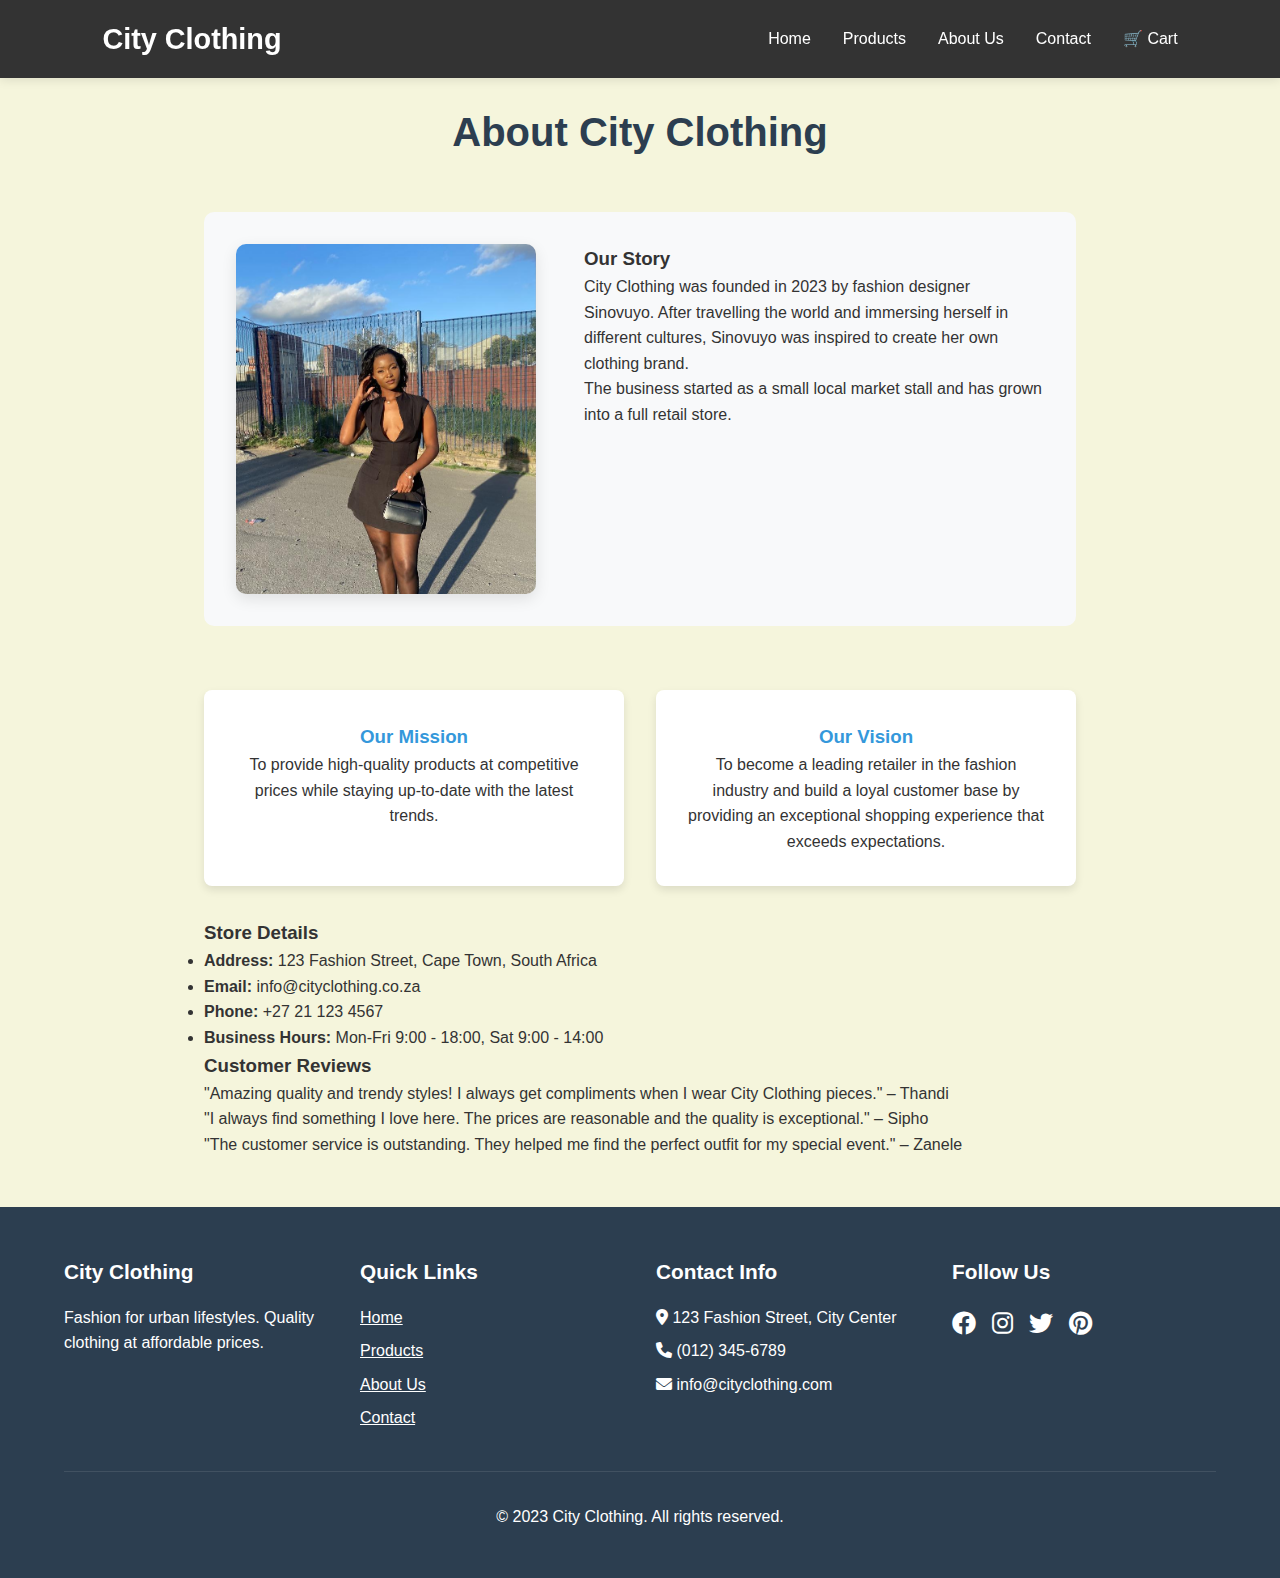
<file: about.html>
<!DOCTYPE html>
<html lang="en">
<head>
  <meta charset="UTF-8" />
  <meta name="viewport" content="width=device-width, initial-scale=1.0"/>
  <title>City Clothing | About Us</title>
  <link rel="stylesheet" href="../css/styles.css">
<link rel="stylesheet" href="https://cdnjs.cloudflare.com/ajax/libs/font-awesome/6.0.0/css/all.min.css">
</head>

<body>
  <header>
    <nav>
        <h1 class="logo">City Clothing</h1>
        <button class="menu-toggle" aria-label="Toggle menu">☰</button>
        <ul>
            <li><a href="index.html">Home</a></li>
            <li><a href="product.html">Products</a></li>
            <li><a href="about.html">About Us</a></li>
            <li><a href="contact.html">Contact</a></li>
            <li><a href="cart.html">🛒 Cart</a></li>
        </ul>
    </nav>
</header>

  <main class="about">
    <h2>About City Clothing</h2>
    
    <div class="founder">
      <img src="../images/founder.jpg" alt="Sinovuyo - Founder of City Clothing" class="founder-img">
      <div>
        <h3>Our Story</h3>
        <p>City Clothing was founded in 2023 by fashion designer Sinovuyo. After travelling the world and immersing herself in different cultures, Sinovuyo was inspired to create her own clothing brand.</p>
        <p>The business started as a small local market stall and has grown into a full retail store.</p>
      </div>
    </div>

    <div class="mission-vision">
      <div class="card">
        <h3>Our Mission</h3>
        <p>To provide high-quality products at competitive prices while staying up-to-date with the latest trends.</p>
      </div>
      <div class="card">
        <h3>Our Vision</h3>
        <p>To become a leading retailer in the fashion industry and build a loyal customer base by providing an exceptional shopping experience that exceeds expectations.</p>
      </div>
    </div>

    <h3>Store Details</h3>
    <ul>
      <li><strong>Address:</strong> 123 Fashion Street, Cape Town, South Africa</li>
      <li><strong>Email:</strong> info@cityclothing.co.za</li>
      <li><strong>Phone:</strong> +27 21 123 4567</li>
      <li><strong>Business Hours:</strong> Mon-Fri 9:00 - 18:00, Sat 9:00 - 14:00</li>
    </ul>

    <h3>Customer Reviews</h3>
    <blockquote>"Amazing quality and trendy styles! I always get compliments when I wear City Clothing pieces." – Thandi</blockquote>
    <blockquote>"I always find something I love here. The prices are reasonable and the quality is exceptional." – Sipho</blockquote>
    <blockquote>"The customer service is outstanding. They helped me find the perfect outfit for my special event." – Zanele</blockquote>
  </main>

  <footer>
    <div class="footer-content">
      <div class="footer-section">
        <h3>City Clothing</h3>
        <p>Fashion for urban lifestyles. Quality clothing at affordable prices.</p>
      </div>
      <div class="footer-section">
        <h3>Quick Links</h3>
        <p><a href="index.html" style="color: white;">Home</a></p>
        <p><a href="product.html" style="color: white;">Products</a></p>
        <p><a href="about.html" style="color: white;">About Us</a></p>
        <p><a href="contact.html" style="color: white;">Contact</a></p>
      </div>
      <div class="footer-section">
        <h3>Contact Info</h3>
        <p><i class="fas fa-map-marker-alt"></i> 123 Fashion Street, City Center</p>
        <p><i class="fas fa-phone"></i> (012) 345-6789</p>
        <p><i class="fas fa-envelope"></i> info@cityclothing.com</p>
      </div>
      <div class="footer-section">
        <h3>Follow Us</h3>
        <div class="social-icons">
          <a href="#"><i class="fab fa-facebook"></i></a>
          <a href="#"><i class="fab fa-instagram"></i></a>
          <a href="#"><i class="fab fa-twitter"></i></a>
          <a href="#"><i class="fab fa-pinterest"></i></a>
        </div>
      </div>
    </div>
    <div class="footer-bottom">
      <p>&copy; 2023 City Clothing. All rights reserved.</p>
    </div>
  </footer>
  <script>
    // Mobile menu toggle functionality
    document.addEventListener('DOMContentLoaded', function() {
        const menuToggle = document.querySelector('.menu-toggle');
        const navMenu = document.querySelector('nav ul');
        
        if (menuToggle) {
            menuToggle.innerHTML = '☰';
            menuToggle.addEventListener('click', function() {
                navMenu.classList.toggle('active');
            });
        }
        
        // Close menu when clicking on a link
        const navLinks = document.querySelectorAll('nav a');
        navLinks.forEach(link => {
            link.addEventListener('click', function() {
                navMenu.classList.remove('active');
            });
        });
    });
    </script>

</body>
</html>
</file>
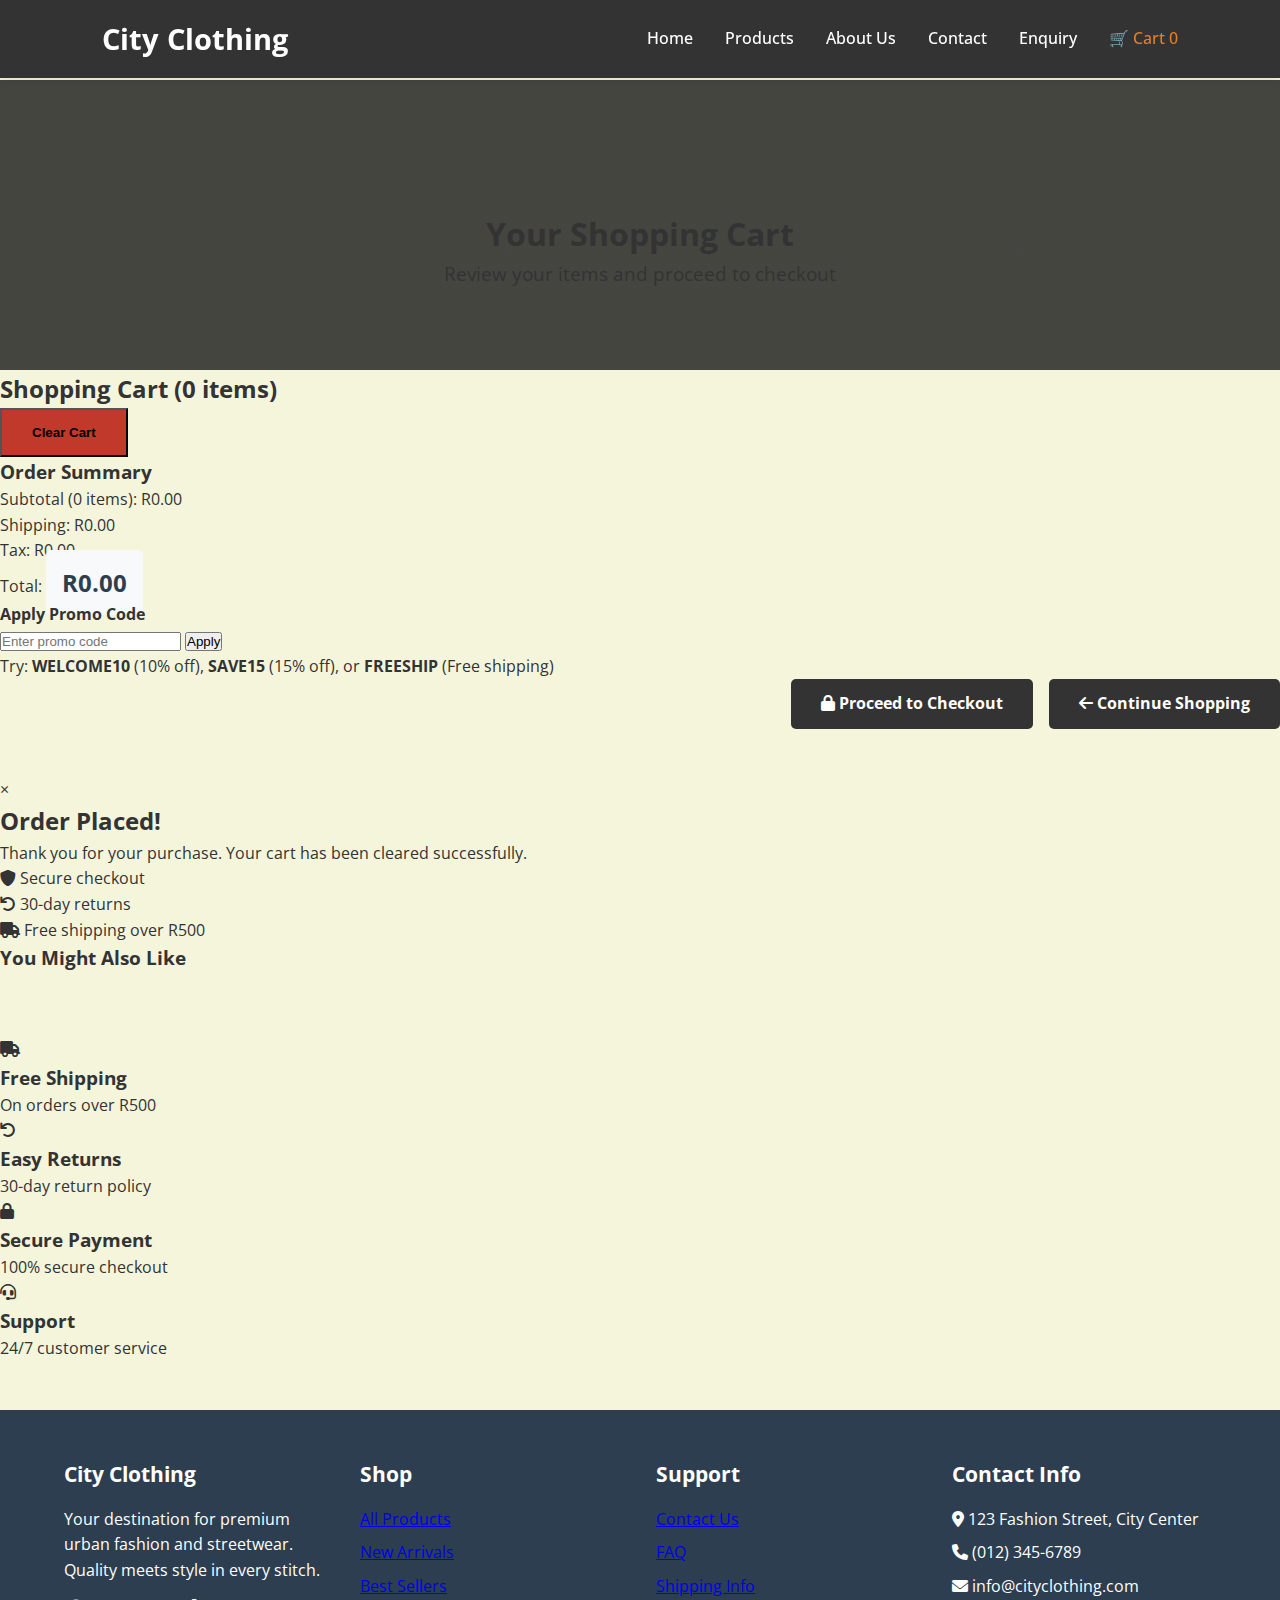
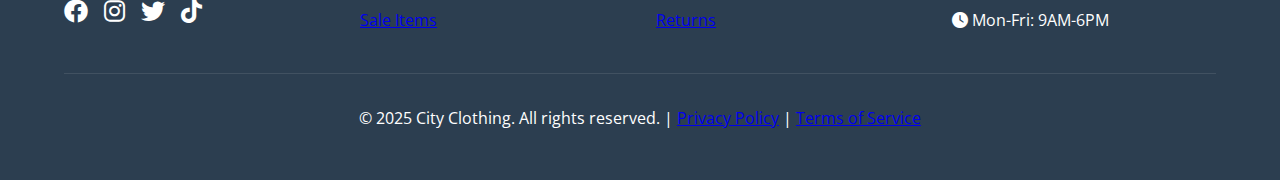
<file: cart.html>
<!DOCTYPE html>
<html lang="en">
<head>
    <meta charset="UTF-8">
    <meta name="viewport" content="width=device-width, initial-scale=1.0">
    <title>Shopping Cart - City Clothing | Review Your Order</title>
    <meta name="description" content="Review your City Clothing shopping cart. Manage items, apply promo codes, and proceed to secure checkout with free shipping over R500.">
    <meta name="keywords" content="shopping cart, city clothing cart, checkout, promo codes, urban fashion">
    <link rel="stylesheet" href="css/styles.css">
    <link rel="stylesheet" href="https://cdnjs.cloudflare.com/ajax/libs/font-awesome/6.0.0/css/all.min.css">
    <link href="https://fonts.googleapis.com/css2?family=Montserrat:wght@400;500;600;700&family=Open+Sans:wght@300;400;600&display=swap" rel="stylesheet">
</head>
<body>

<header>
    <nav class="container">
        <a href="index.html" class="logo">City <span>Clothing</span></a>
        <button class="menu-toggle" aria-label="Toggle menu">☰</button>
        <ul>
            <li><a href="index.html">Home</a></li>
            <li><a href="product.html">Products</a></li>
            <li><a href="about.html">About Us</a></li>
            <li><a href="contact.html">Contact</a></li>
            <li><a href="enquiry.html">Enquiry</a></li>
            <li><a href="cart.html" class="active">🛒 Cart <span class="cart-count">0</span></a></li>
        </ul>
    </nav>
</header>

<!-- Cart Hero Section -->
<section class="hero" style="background-image: linear-gradient(rgba(0, 0, 0, 0.7), rgba(0, 0, 0, 0.7)), url('https://images.unsplash.com/photo-1607082349566-187342175e2f?ixlib=rb-1.2.1&auto=format&fit=crop&w=1350&q=80');">
    <div class="container">
        <h1>Your Shopping Cart</h1>
        <p>Review your items and proceed to checkout</p>
    </div>
</section>

<!-- Cart Section -->
<section class="cart-section">
    <div class="container">
        <!-- Empty Cart State -->
        <div id="empty-cart" class="empty-cart-state" style="display: none;">
            <div class="empty-cart-content">
                <div class="empty-cart-icon">
                    <i class="fas fa-shopping-cart"></i>
                </div>
                <h3>Your cart is empty</h3>
                <p>Browse our products and add stylish items to your cart!</p>
                <a href="product.html" class="btn btn-primary">Continue Shopping</a>
            </div>
        </div>

        <!-- Cart with Items -->
        <div id="cart-with-items">
            <div class="cart-layout">
                <div class="cart-items-section">
                    <div class="cart-header">
                        <h2>Shopping Cart (<span id="cart-item-count">0</span> items)</h2>
                        <button id="clear-cart" class="btn-clear">Clear Cart</button>
                    </div>
                    
                    <div class="cart-items-container">
                        <div id="cart-items-list">
                            <!-- Cart items will be dynamically inserted here -->
                        </div>
                    </div>
                </div>

                <div class="cart-summary-section">
                    <div class="cart-summary-card">
                        <h3>Order Summary</h3>
                        
                        <div class="summary-details">
                            <div class="summary-row">
                                <span>Subtotal (<span id="summary-item-count">0</span> items):</span>
                                <span id="subtotal">R0.00</span>
                            </div>
                            
                            <div class="summary-row">
                                <span>Shipping:</span>
                                <span id="shipping">R0.00</span>
                            </div>
                            
                            <div class="summary-row">
                                <span>Tax:</span>
                                <span id="tax">R0.00</span>
                            </div>
                            
                            <div class="summary-row discount-row" id="discount-row" style="display: none;">
                                <span>Discount:</span>
                                <span id="discount">-R0.00</span>
                            </div>
                            
                            <div class="summary-row total-row">
                                <span>Total:</span>
                                <span id="cart-total">R0.00</span>
                            </div>
                        </div>

                        <div class="promo-section">
                            <h4>Apply Promo Code</h4>
                            <div class="promo-input-group">
                                <input type="text" id="promo-code" placeholder="Enter promo code">
                                <button id="apply-promo" class="btn-promo">Apply</button>
                            </div>
                            <div class="promo-hint">
                                Try: <strong>WELCOME10</strong> (10% off), <strong>SAVE15</strong> (15% off), or <strong>FREESHIP</strong> (Free shipping)
                            </div>
                        </div>

                        <div class="cart-actions">
                          <a href="#" id="proceed-checkout" class="btn btn-checkout">
                            <i class="fas fa-lock"></i>
                            Proceed to Checkout
                          </a>
                          <a href="product.html" class="btn btn-continue">
                            <i class="fas fa-arrow-left"></i>
                            Continue Shopping
                          </a>
                        </div>

                    <!-- Modal -->
                        <div id="orderModal" class="modal">
                          <div class="modal-content">
                            <span class="close">&times;</span>
                            <h2>Order Placed!</h2>
                            <p>Thank you for your purchase. Your cart has been cleared successfully.</p>
                         </div>
                        </div>

                        <div class="security-features">
                            <div class="security-item">
                                <i class="fas fa-shield-alt"></i>
                                <span>Secure checkout</span>
                            </div>
                            <div class="security-item">
                                <i class="fas fa-undo"></i>
                                <span>30-day returns</span>
                            </div>
                            <div class="security-item">
                                <i class="fas fa-truck"></i>
                                <span>Free shipping over R500</span>
                            </div>
                        </div>
                    </div>
                </div>
            </div>

            <!-- Recommended Products -->
            <div class="recommended-section">
                <h3 class="section-title">You Might Also Like</h3>
                <div class="product-grid">
                    <!-- Recommended products will be dynamically inserted -->
                </div>
            </div>
        </div>
    </div>
</section>

<!-- Trust Badges -->
<section class="trust-badges">
    <div class="container">
        <div class="info-cards">
            <div class="info-card">
                <div class="info-icon">
                    <i class="fas fa-truck"></i>
                </div>
                <div>
                    <h3>Free Shipping</h3>
                    <p>On orders over R500</p>
                </div>
            </div>
            <div class="info-card">
                <div class="info-icon">
                    <i class="fas fa-undo"></i>
                </div>
                <div>
                    <h3>Easy Returns</h3>
                    <p>30-day return policy</p>
                </div>
            </div>
            <div class="info-card">
                <div class="info-icon">
                    <i class="fas fa-lock"></i>
                </div>
                <div>
                    <h3>Secure Payment</h3>
                    <p>100% secure checkout</p>
                </div>
            </div>
            <div class="info-card">
                <div class="info-icon">
                    <i class="fas fa-headset"></i>
                </div>
                <div>
                    <h3>Support</h3>
                    <p>24/7 customer service</p>
                </div>
            </div>
        </div>
    </div>
</section>

<footer>
    <div class="container">
        <div class="footer-content">
            <div class="footer-section">
                <h3>City Clothing</h3>
                <p>Your destination for premium urban fashion and streetwear. Quality meets style in every stitch.</p>
                <div class="social-icons">
                    <a href="#"><i class="fab fa-facebook"></i></a>
                    <a href="#"><i class="fab fa-instagram"></i></a>
                    <a href="#"><i class="fab fa-twitter"></i></a>
                    <a href="#"><i class="fab fa-tiktok"></i></a>
                </div>
            </div>
            <div class="footer-section">
                <h3>Shop</h3>
                <p><a href="product.html">All Products</a></p>
                <p><a href="product.html">New Arrivals</a></p>
                <p><a href="product.html">Best Sellers</a></p>
                <p><a href="product.html">Sale Items</a></p>
            </div>
            <div class="footer-section">
                <h3>Support</h3>
                <p><a href="contact.html">Contact Us</a></p>
                <p><a href="enquiry.html">FAQ</a></p>
                <p><a href="enquiry.html">Shipping Info</a></p>
                <p><a href="enquiry.html">Returns</a></p>
            </div>
            <div class="footer-section">
                <h3>Contact Info</h3>
                <p><i class="fas fa-map-marker-alt"></i> 123 Fashion Street, City Center</p>
                <p><i class="fas fa-phone"></i> (012) 345-6789</p>
                <p><i class="fas fa-envelope"></i> info@cityclothing.com</p>
                <p><i class="fas fa-clock"></i> Mon-Fri: 9AM-6PM</p>
            </div>
        </div>
        <div class="footer-bottom">
            <p>&copy; 2025 City Clothing. All rights reserved. | <a href="#">Privacy Policy</a> | <a href="#">Terms of Service</a></p>
        </div>
    </div>
</footer>

<script src="js/script.js"></script>
</body>
</html>
</file>
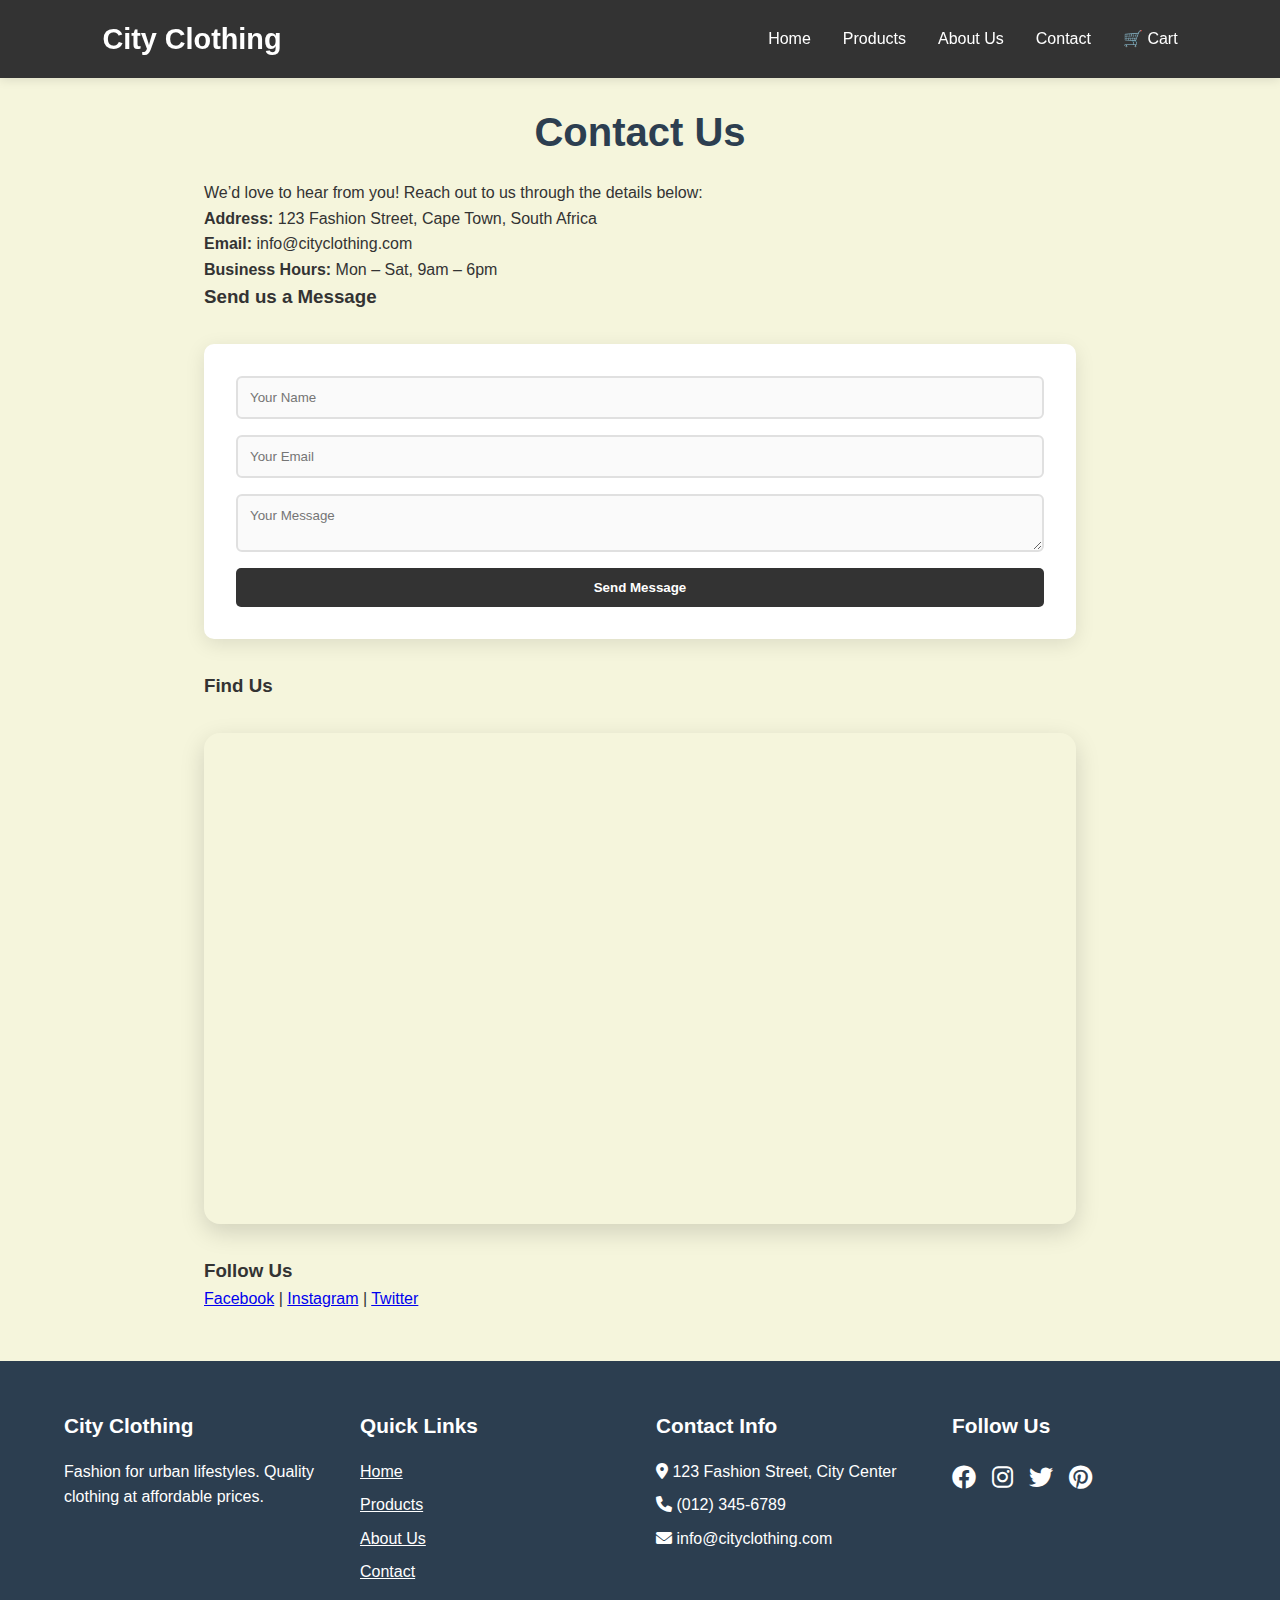
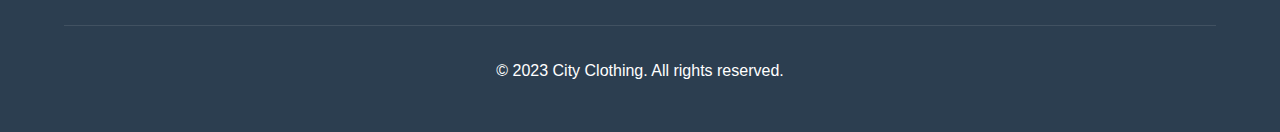
<file: contact.html>
<!DOCTYPE html>
<html lang="en">
<head>
  <meta charset="UTF-8">
  <meta name="viewport" content="width=device-width, initial-scale=1.0">
  <title>City Clothing | Contact</title>
  <link rel="stylesheet" href="../css/styles.css">
  <link rel="stylesheet" href="https://cdnjs.cloudflare.com/ajax/libs/font-awesome/6.0.0/css/all.min.css">
</head>

<body>
  <header>
    <nav>
        <h1 class="logo">City Clothing</h1>
        <button class="menu-toggle" aria-label="Toggle menu">☰</button>
        <ul>
            <li><a href="index.html">Home</a></li>
            <li><a href="product.html">Products</a></li>
            <li><a href="about.html">About Us</a></li>
            <li><a href="contact.html">Contact</a></li>
            <li><a href="cart.html">🛒 Cart</a></li>
        </ul>
    </nav>
</header>

  <section class="contact">
    <h2>Contact Us</h2>
    <p>We’d love to hear from you! Reach out to us through the details below:</p>

    <div class="contact-info">
      <p><strong>Address:</strong> 123 Fashion Street, Cape Town, South Africa</p>
      <p><strong>Email:</strong> info@cityclothing.com</p>
      <p><strong>Business Hours:</strong> Mon – Sat, 9am – 6pm</p>
    </div>

    <h3>Send us a Message</h3>
    <form class="contact-form">
      <input type="text" placeholder="Your Name" required>
      <input type="email" placeholder="Your Email" required>
      <textarea placeholder="Your Message" required></textarea>
      <button type="submit" class="btn">Send Message</button>
    </form>

    <h3>Find Us</h3>
    <div class="map-placeholder">
      <iframe src="https://www.google.com/maps/embed?pb=!1m18!1m12!1m3!1d3310.26880275994!2d18.42183587531808!3d-33.91962362250937!2m3!1f0!2f0!3f0!3m2!1i1024!2i768!4f13.1!3m3!1m2!1s0x1dcc676be67b6a5f%3A0x2748f16b10f59cd2!2sRosebank%20College%20Cape%20Town!5e0!3m2!1sen!2sza!4v1693123456789"
  width="100%" 
  height="450" 
  style="border:0;" 
  allowfullscreen="" 
  loading="lazy" 
  referrerpolicy="no-referrer-when-downgrade">
</iframe>
    </div>

    <h3>Follow Us</h3>
    <p>
      <a href="#">Facebook</a> | 
      <a href="#">Instagram</a> | 
      <a href="#">Twitter</a>
    </p>
  </section>


  <footer>
    <div class="footer-content">
      <div class="footer-section">
        <h3>City Clothing</h3>
        <p>Fashion for urban lifestyles. Quality clothing at affordable prices.</p>
      </div>
      <div class="footer-section">
        <h3>Quick Links</h3>
        <p><a href="index.html" style="color: white;">Home</a></p>
        <p><a href="product.html" style="color: white;">Products</a></p>
        <p><a href="about.html" style="color: white;">About Us</a></p>
        <p><a href="contact.html" style="color: white;">Contact</a></p>
      </div>
      <div class="footer-section">
        <h3>Contact Info</h3>
        <p><i class="fas fa-map-marker-alt"></i> 123 Fashion Street, City Center</p>
        <p><i class="fas fa-phone"></i> (012) 345-6789</p>
        <p><i class="fas fa-envelope"></i> info@cityclothing.com</p>
      </div>
      <div class="footer-section">
        <h3>Follow Us</h3>
        <div class="social-icons">
          <a href="#"><i class="fab fa-facebook"></i></a>
          <a href="#"><i class="fab fa-instagram"></i></a>
          <a href="#"><i class="fab fa-twitter"></i></a>
          <a href="#"><i class="fab fa-pinterest"></i></a>
        </div>
      </div>
    </div>
    <div class="footer-bottom">
      <p>&copy; 2023 City Clothing. All rights reserved.</p>
    </div>
  </footer>
  <script>
    // Mobile menu toggle functionality
    document.addEventListener('DOMContentLoaded', function() {
        const menuToggle = document.querySelector('.menu-toggle');
        const navMenu = document.querySelector('nav ul');
        
        if (menuToggle) {
            menuToggle.innerHTML = '☰';
            menuToggle.addEventListener('click', function() {
                navMenu.classList.toggle('active');
            });
        }
        
        // Close menu when clicking on a link
        const navLinks = document.querySelectorAll('nav a');
        navLinks.forEach(link => {
            link.addEventListener('click', function() {
                navMenu.classList.remove('active');
            });
        });
    });
    </script>
</body>
</html>
</file>
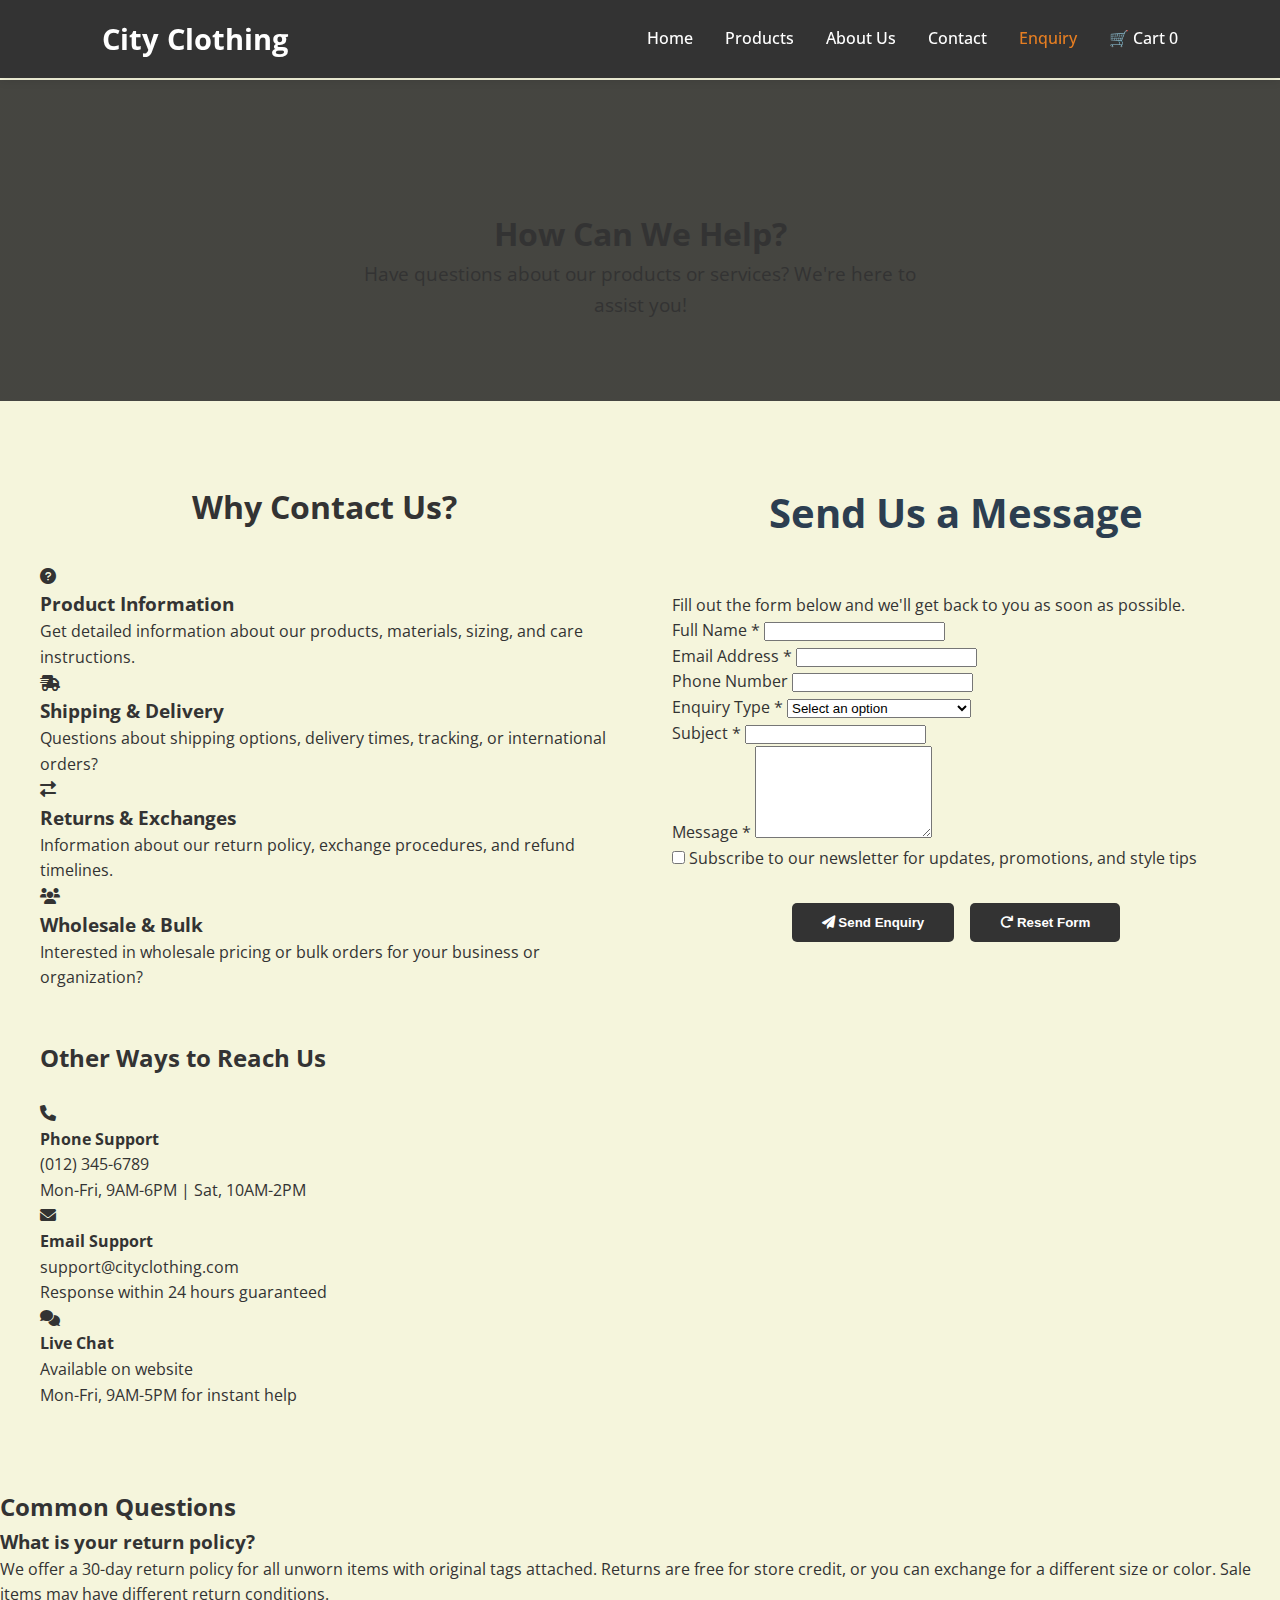
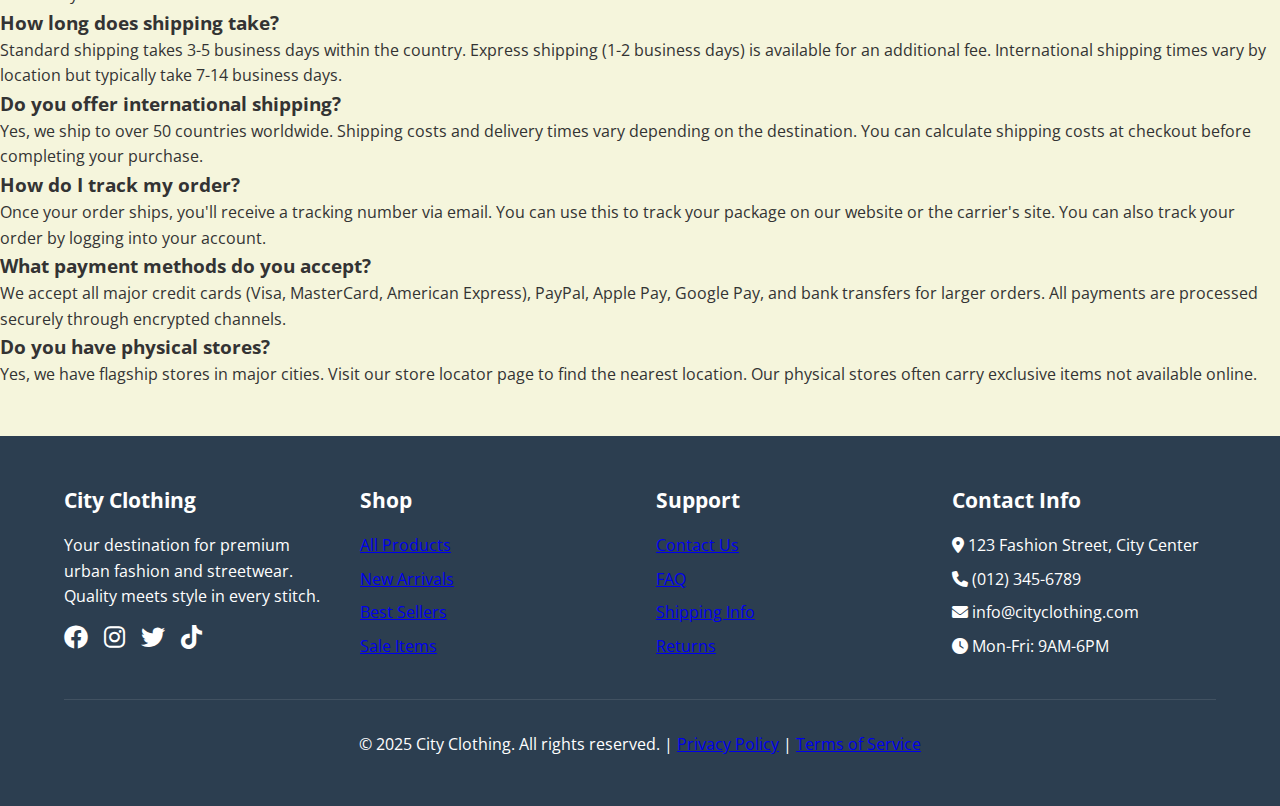
<file: enquiry.html>
<!DOCTYPE html>
<html lang="en">
<head>
    <meta charset="UTF-8">
    <meta name="viewport" content="width=device-width, initial-scale=1.0">
    <title>Enquiry - City Clothing | Get Assistance</title>
    <link rel="stylesheet" href="css/styles.css">
    <link rel="stylesheet" href="https://cdnjs.cloudflare.com/ajax/libs/font-awesome/6.0.0/css/all.min.css">
    <link href="https://fonts.googleapis.com/css2?family=Montserrat:wght@400;500;600;700&family=Open+Sans:wght@300;400;600&display=swap" rel="stylesheet">
</head>
<body>

<header>
    <nav class="container">
        <a href="index.html" class="logo">City <span>Clothing</span></a>
        <button class="menu-toggle" aria-label="Toggle menu">☰</button>
        <ul>
            <li><a href="index.html">Home</a></li>
            <li><a href="product.html">Products</a></li>
            <li><a href="about.html">About Us</a></li>
            <li><a href="contact.html">Contact</a></li>
            <li><a href="enquiry.html" class="active">Enquiry</a></li>
            <li><a href="#" class="cart-link">🛒 Cart <span class="cart-count">0</span></a></li>
        </ul>
    </nav>
</header>

<!-- Enquiry Hero Section -->
<section class="hero" style="background-image: linear-gradient(rgba(0, 0, 0, 0.7), rgba(0, 0, 0, 0.7)), url('https://images.unsplash.com/photo-1556742049-0cfed4f6a45d?ixlib=rb-1.2.1&auto=format&fit=crop&w=1350&q=80');">
    <div class="container">
        <h1>How Can We Help?</h1>
        <p>Have questions about our products or services? We're here to assist you!</p>
    </div>
</section>

<!-- Enquiry Section -->
<section class="featured" style="padding: 5rem 0;">
    <div class="container">
        <div class="enquiry-content" style="display: grid; grid-template-columns: 1fr 1fr; gap: 4rem; align-items: start;">
            <div class="enquiry-info">
                <h2 style="margin-bottom: 2rem; font-size: 2rem; color: #333;">Why Contact Us?</h2>
                <div class="info-cards">
                    <div class="info-card">
                        <div class="info-icon">
                            <i class="fas fa-question-circle"></i>
                        </div>
                        <div>
                            <h3>Product Information</h3>
                            <p>Get detailed information about our products, materials, sizing, and care instructions.</p>
                        </div>
                    </div>
                    <div class="info-card">
                        <div class="info-icon">
                            <i class="fas fa-shipping-fast"></i>
                        </div>
                        <div>
                            <h3>Shipping & Delivery</h3>
                            <p>Questions about shipping options, delivery times, tracking, or international orders?</p>
                        </div>
                    </div>
                    <div class="info-card">
                        <div class="info-icon">
                            <i class="fas fa-exchange-alt"></i>
                        </div>
                        <div>
                            <h3>Returns & Exchanges</h3>
                            <p>Information about our return policy, exchange procedures, and refund timelines.</p>
                        </div>
                    </div>
                    <div class="info-card">
                        <div class="info-icon">
                            <i class="fas fa-users"></i>
                        </div>
                        <div>
                            <h3>Wholesale & Bulk</h3>
                            <p>Interested in wholesale pricing or bulk orders for your business or organization?</p>
                        </div>
                    </div>
                </div>
                
                <div class="contact-details" style="margin-top: 3rem;">
                    <h3 style="margin-bottom: 1.5rem; font-size: 1.5rem; color: #333;">Other Ways to Reach Us</h3>
                    <div class="contact-methods">
                        <div class="contact-method">
                            <i class="fas fa-phone"></i>
                            <div>
                                <h4>Phone Support</h4>
                                <p>(012) 345-6789</p>
                                <span>Mon-Fri, 9AM-6PM | Sat, 10AM-2PM</span>
                            </div>
                        </div>
                        <div class="contact-method">
                            <i class="fas fa-envelope"></i>
                            <div>
                                <h4>Email Support</h4>
                                <p>support@cityclothing.com</p>
                                <span>Response within 24 hours guaranteed</span>
                            </div>
                        </div>
                        <div class="contact-method">
                            <i class="fas fa-comments"></i>
                            <div>
                                <h4>Live Chat</h4>
                                <p>Available on website</p>
                                <span>Mon-Fri, 9AM-5PM for instant help</span>
                            </div>
                        </div>
                    </div>
                </div>
            </div>
            
            <div class="enquiry-form-container">
                <div class="form-header">
                    <h2>Send Us a Message</h2>
                    <p>Fill out the form below and we'll get back to you as soon as possible.</p>
                </div>
                
                <form id="enquiryForm" class="enquiry-form">
                    <div class="form-group">
                        <label for="fullName" class="form-label">Full Name *</label>
                        <input type="text" id="fullName" class="form-input" required>
                        <div class="form-error" id="nameError"></div>
                    </div>
                    
                    <div class="form-group">
                        <label for="email" class="form-label">Email Address *</label>
                        <input type="email" id="email" class="form-input" required>
                        <div class="form-error" id="emailError"></div>
                    </div>
                    
                    <div class="form-group">
                        <label for="phone" class="form-label">Phone Number</label>
                        <input type="tel" id="phone" class="form-input">
                        <div class="form-error" id="phoneError"></div>
                    </div>
                    
                    <div class="form-group">
                        <label for="enquiryType" class="form-label">Enquiry Type *</label>
                        <select id="enquiryType" class="form-select" required>
                            <option value="">Select an option</option>
                            <option value="product">Product Information</option>
                            <option value="shipping">Shipping & Delivery</option>
                            <option value="returns">Returns & Exchanges</option>
                            <option value="wholesale">Wholesale & Bulk Orders</option>
                            <option value="collaboration">Collaboration Opportunities</option>
                            <option value="other">Other</option>
                        </select>
                        <div class="form-error" id="typeError"></div>
                    </div>
                    
                    <div class="form-group">
                        <label for="subject" class="form-label">Subject *</label>
                        <input type="text" id="subject" class="form-input" required>
                        <div class="form-error" id="subjectError"></div>
                    </div>
                    
                    <div class="form-group">
                        <label for="message" class="form-label">Message *</label>
                        <textarea id="message" class="form-textarea" rows="6" required></textarea>
                        <div class="form-error" id="messageError"></div>
                    </div>
                    
                    <div class="form-group checkbox-group">
                        <input type="checkbox" id="newsletter" class="form-checkbox">
                        <label for="newsletter" class="checkbox-label">
                            Subscribe to our newsletter for updates, promotions, and style tips
                        </label>
                    </div>
                    
                    <div class="form-actions">
                        <button type="submit" class="btn btn-submit">
                            <i class="fas fa-paper-plane"></i>
                            Send Enquiry
                        </button>
                        <button type="reset" class="btn btn-outline">
                            <i class="fas fa-redo"></i>
                            Reset Form
                        </button>
                    </div>
                    
                    <div id="enquiryAlert" class="alert" style="display:none;"></div>
                </form>
            </div>
        </div>
    </div>
</section>

<!-- FAQ Section -->
<section class="faq-section">
    <div class="container">
        <h2 class="section-title">Common Questions</h2>
        <div class="faq-grid">
            <div class="faq-item">
                <h3>What is your return policy?</h3>
                <p>We offer a 30-day return policy for all unworn items with original tags attached. Returns are free for store credit, or you can exchange for a different size or color. Sale items may have different return conditions.</p>
            </div>
            <div class="faq-item">
                <h3>How long does shipping take?</h3>
                <p>Standard shipping takes 3-5 business days within the country. Express shipping (1-2 business days) is available for an additional fee. International shipping times vary by location but typically take 7-14 business days.</p>
            </div>
            <div class="faq-item">
                <h3>Do you offer international shipping?</h3>
                <p>Yes, we ship to over 50 countries worldwide. Shipping costs and delivery times vary depending on the destination. You can calculate shipping costs at checkout before completing your purchase.</p>
            </div>
            <div class="faq-item">
                <h3>How do I track my order?</h3>
                <p>Once your order ships, you'll receive a tracking number via email. You can use this to track your package on our website or the carrier's site. You can also track your order by logging into your account.</p>
            </div>
            <div class="faq-item">
                <h3>What payment methods do you accept?</h3>
                <p>We accept all major credit cards (Visa, MasterCard, American Express), PayPal, Apple Pay, Google Pay, and bank transfers for larger orders. All payments are processed securely through encrypted channels.</p>
            </div>
            <div class="faq-item">
                <h3>Do you have physical stores?</h3>
                <p>Yes, we have flagship stores in major cities. Visit our store locator page to find the nearest location. Our physical stores often carry exclusive items not available online.</p>
            </div>
        </div>
    </div>
</section>

<footer>
    <div class="container">
        <div class="footer-content">
            <div class="footer-section">
                <h3>City Clothing</h3>
                <p>Your destination for premium urban fashion and streetwear. Quality meets style in every stitch.</p>
                <div class="social-icons">
                    <a href="#"><i class="fab fa-facebook"></i></a>
                    <a href="#"><i class="fab fa-instagram"></i></a>
                    <a href="#"><i class="fab fa-twitter"></i></a>
                    <a href="#"><i class="fab fa-tiktok"></i></a>
                </div>
            </div>
            <div class="footer-section">
                <h3>Shop</h3>
                <p><a href="product.html">All Products</a></p>
                <p><a href="product.html">New Arrivals</a></p>
                <p><a href="product.html">Best Sellers</a></p>
                <p><a href="product.html">Sale Items</a></p>
            </div>
            <div class="footer-section">
                <h3>Support</h3>
                <p><a href="contact.html">Contact Us</a></p>
                <p><a href="enquiry.html">FAQ</a></p>
                <p><a href="enquiry.html">Shipping Info</a></p>
                <p><a href="enquiry.html">Returns</a></p>
            </div>
            <div class="footer-section">
                <h3>Contact Info</h3>
                <p><i class="fas fa-map-marker-alt"></i> 123 Fashion Street, City Center</p>
                <p><i class="fas fa-phone"></i> (012) 345-6789</p>
                <p><i class="fas fa-envelope"></i> info@cityclothing.com</p>
                <p><i class="fas fa-clock"></i> Mon-Fri: 9AM-6PM</p>
            </div>
        </div>
        <div class="footer-bottom">
            <p>&copy; 2025 City Clothing. All rights reserved. | <a href="#">Privacy Policy</a> | <a href="#">Terms of Service</a></p>
        </div>
    </div>
</footer>


<script src="js/script.js"></script>
</body>
</html>
</file>
<file: css/styles.css>
/* Reset and base styles */
* {
  margin: 0;
  padding: 0;
  box-sizing: border-box;
}

body {
  font-family: 'Open Sans', sans-serif;
  margin: 0;
  background-color: #F5F5DC;
  color: #333;
  line-height: 1.6;
}

/* Header Styles */
header {
  background: #333;
  color: #fff;
  padding: 1rem;
  box-shadow: 0 2px 10px rgba(0,0,0,0.1);
  position: fixed;
  width: 100%;
  top: 0;
  z-index: 1000;
}

nav {
  display: flex;
  justify-content: space-between;
  align-items: center;
  padding: 0 5%;
  max-width: 1200px;
  margin: 0 auto;
}

.logo {
  font-size: 1.8rem;
  font-weight: bold;
  color: #fff;
}

nav ul {
  list-style: none;
  display: flex;
  gap: 2rem;
}

nav a {
  color: #fff;
  text-decoration: none;
  font-weight: 500;
  transition: color 0.3s ease;
}

nav a:hover, nav a.active {
  color: #e67e22;
}

/* Mobile Menu Toggle */
.menu-toggle {
  display: none;
  background: none;
  border: none;
  color: white;
  font-size: 1.5rem;
  cursor: pointer;
}

/* Hero Section */
.hero {
  text-align: center;
  padding: 8rem 1rem 3rem;
  background: #e6e6d8;
  margin-top: 80px;
}

.hero h2 {
  font-size: 3rem;
  margin-bottom: 1rem;
  color: #2c3e50;
}

.hero p {
  font-size: 1.2rem;
  margin-bottom: 2rem;
  max-width: 600px;
  margin-left: auto;
  margin-right: auto;
}

/* Button Styles */
.btn {
  background: #333;
  color: white;
  padding: 12px 30px;
  border: none;
  cursor: pointer;
  text-decoration: none;
  display: inline-block;
  border-radius: 5px;
  font-weight: bold;
  transition: all 0.3s ease;
}

.btn:hover {
  background: #444;
  transform: translateY(-2px);
  box-shadow: 0 5px 15px rgba(0,0,0,0.2);
}

.btn-secondary {
  background: #777;
}

.btn-secondary:hover {
  background: #666;
}

/* Product Grid */
.product-grid, .products {
  display: grid;
  grid-template-columns: repeat(auto-fit, minmax(280px, 1fr));
  gap: 2rem;
  padding: 2rem 5%;
  max-width: 1200px;
  margin: 0 auto;
}

.product-card {
  background: white;
  padding: 1.5rem;
  text-align: center;
  border-radius: 12px;
  box-shadow: 0 4px 12px rgba(0,0,0,0.1);
  transition: transform 0.3s ease, box-shadow 0.3s ease;
}

.product-card:hover {
  transform: translateY(-5px);
  box-shadow: 0 6px 18px rgba(0,0,0,0.15);
}

.product-card img {
  width: 100%;
  height: 250px;
  object-fit: cover;
  border-radius: 8px;
  margin-bottom: 1rem;
  border-bottom: 1px solid #eee;
  max-width: 100%; /* Added for better responsiveness */
}

.product-card h3 {
  margin: 12px 0 6px;
  font-size: 1.3rem;
  color: #2c3e50;
}

.product-card p {
  margin: 0 0 12px;
  font-size: 1.1rem;
  color: #e74c3c;
  font-weight: bold;
}

/* Add to Cart button */
.add-to-cart {
  background-color: #e67e22;
  font-weight: bold;
  width: 100%;
  padding: 12px;
  margin-top: 10px;
}

.add-to-cart:hover {
  background-color: #d35400;
}

/* Featured Section */
.featured {
  padding: 5rem 5%;
  max-width: 1200px;
  margin: 0 auto;
}

.featured h2 {
  text-align: center;
  font-size: 2.5rem;
  margin-bottom: 3rem;
  color: #2c3e50;
}

/* About Us Page */
.about {
  max-width: 1000px;
  margin: 100px auto 50px;
  padding: 0 5%;
}

.about h2 {
  text-align: center;
  font-size: 2.5rem;
  color: #2c3e50;
  margin-bottom: 3rem;
}

.founder {
  display: grid;
  grid-template-columns: 300px 1fr;
  gap: 3rem;
  align-items: start;
  margin-bottom: 4rem;
  background: #f8f9fa;
  padding: 2rem;
  border-radius: 10px;
}

.founder-img {
  width: 100%;
  height: 350px;
  object-fit: cover;
  border-radius: 10px;
  box-shadow: 0 5px 15px rgba(0,0,0,0.1);
}

.mission-vision {
  display: grid;
  grid-template-columns: repeat(auto-fit, minmax(300px, 1fr));
  gap: 2rem;
  margin: 2rem 0;
}

.card {
  background: white;
  padding: 2rem;
  border-radius: 8px;
  box-shadow: 0 4px 8px rgba(0,0,0,0.1);
  text-align: center;
  transition: transform 0.3s ease;
}

.card:hover {
  transform: translateY(-5px);
}

.card h3 {
  color: #3498db;
  margin-top: 0;
}

.reviews blockquote {
  font-style: italic;
  margin: 1.5rem 0;
  border-left: 4px solid #333;
  padding-left: 1rem;
  background: white;
  padding: 1.5rem;
  border-radius: 5px;
  box-shadow: 0 3px 10px rgba(0,0,0,0.1);
}

/* Contact Page */
.contact {
  max-width: 1000px;
  margin: 100px auto 50px;
  padding: 0 5%;
}

.contact h2 {
  text-align: center;
  font-size: 2.5rem;
  color: #2c3e50;
  margin-bottom: 1rem;
}

.contact-form {
  display: flex;
  flex-direction: column;
  gap: 1rem;
  margin: 2rem 0;
  background: white;
  padding: 2rem;
  border-radius: 10px;
  box-shadow: 0 5px 20px rgba(0,0,0,0.1);
}

.contact-form input,
.contact-form textarea {
  padding: 12px;
  border: 2px solid #e0e0e0;
  border-radius: 5px;
  font-family: inherit;
  transition: border-color 0.3s ease;
}

.contact-form input:focus,
.contact-form textarea:focus {
  outline: none;
  border-color: #e74c3c;
}

.map-placeholder {
  position: relative;
  width: 100%;
  max-width: 900px;
  margin: 2rem auto;
  aspect-ratio: 16 / 9;
  border-radius: 16px;
  overflow: hidden;
  box-shadow: 0 8px 24px rgba(0,0,0,.15);
}

.map-placeholder iframe {
  position: absolute;
  inset: 0;
  width: 100%;
  height: 100%;
  border: 0;
}

/* Enquiry Page */
.enquiry {
  max-width: 800px;
  margin: 100px auto 50px;
  padding: 0 5%;
}

.enquiry h2 {
  text-align: center;
  font-size: 2.5rem;
  color: #2c3e50;
  margin-bottom: 1rem;
}

.form-row {
  display: flex;
  flex-direction: column;
  gap: 0.5rem;
  margin: 1rem 0;
}

.two-col {
  display: grid;
  grid-template-columns: 1fr 1fr;
  gap: 1.5rem;
}

.form-row label {
  font-weight: 700;
  text-transform: uppercase;
  font-size: 0.85rem;
  color: #2c3e50;
}

.contact-form input,
.contact-form select,
.contact-form textarea {
  padding: 12px;
  border: 2px solid #e0e0e0;
  border-radius: 6px;
  font-family: inherit;
  background: #fafafa;
  transition: all 0.3s ease;
}

.form-actions {
  display: flex;
  gap: 1rem;
  justify-content: center;
  margin-top: 2rem;
}

.alert {
  margin-top: 1rem;
  padding: 1rem;
  border-radius: 6px;
  font-weight: 700;
  text-align: center;
}

.alert.success {
  background: #e6f7e9;
  border: 1px solid #9fd6a5;
  color: #155724;
}

.alert.error {
  background: #fdecea;
  border: 1px solid #f5b5b0;
  color: #721c24;
}

.muted { opacity: 0.8; }
.small { font-size: 0.9rem; }

/* Cart Page - IMPROVED */
.cart {
  max-width: 1000px;
  margin: 100px auto 50px;
  padding: 0 5%;
  min-height: 60vh;
}

#cart-items {
  list-style: none;
  margin-bottom: 2rem;
}

.cart-item {
  display: grid;
  grid-template-columns: 100px 1fr auto auto auto;
  gap: 1rem;
  align-items: center;
  padding: 1.5rem;
  border-bottom: 1px solid #e0e0e0;
  background: white;
  border-radius: 8px;
  margin-bottom: 1rem;
  box-shadow: 0 2px 5px rgba(0,0,0,0.1);
}

#cart-total {
  text-align: right;
  font-size: 1.5rem;
  font-weight: bold;
  color: #2c3e50;
  margin: 2rem 0;
  padding: 1rem;
  background: #f8f9fa;
  border-radius: 5px;
}

.cart-actions {
  display: flex;
  gap: 1rem;
  justify-content: flex-end;
  margin-bottom: 3rem;
}

#checkout {
  background-color: #27ae60;
  font-weight: bold;
  padding: 15px 30px;
}

#checkout:hover {
  background-color: #219150;
}

#clear-cart {
  background-color: #c0392b;
  font-weight: bold;
  padding: 15px 30px;
}

#clear-cart:hover {
  background-color: #a93226;
}

/* Footer */
footer {
  background: #2c3e50;
  color: white;
  padding: 3rem 5%;
  margin-top: 3rem;
}

.footer-content {
  max-width: 1200px;
  margin: 0 auto;
  display: grid;
  grid-template-columns: repeat(auto-fit, minmax(250px, 1fr));
  gap: 2rem;
}

.footer-section h3 {
  margin-bottom: 1rem;
  font-size: 1.3rem;
}

.footer-section p {
  margin-bottom: 0.5rem;
}

.social-icons {
  display: flex;
  gap: 1rem;
}

.social-icons a {
  color: white;
  font-size: 1.5rem;
  text-decoration: none;
  transition: transform 0.3s ease;
}

.social-icons a:hover {
  transform: translateY(-3px);
  color: #e67e22;
}

.footer-bottom {
  text-align: center;
  padding-top: 2rem;
  border-top: 1px solid rgba(255,255,255,0.1);
  margin-top: 2rem;
}

/* ========== ENHANCED RESPONSIVE DESIGN ========== */

/* Intermediate Tablet Breakpoint (968px - 769px) */
@media (max-width: 968px) and (min-width: 769px) {
  nav ul {
      gap: 1.5rem;
      font-size: 0.95rem;
  }
  
  .hero h2 {
      font-size: 2.5rem;
  }
  
  .two-col {
      grid-template-columns: 1fr 1fr;
      gap: 1rem;
  }
  
  .product-grid, .products {
      grid-template-columns: repeat(auto-fit, minmax(250px, 1fr));
      gap: 1.5rem;
  }
}

/* Tablet and Small Desktop (768px) */
@media (max-width: 768px) {
  .menu-toggle {
      display: block;
  }
  
  nav ul {
      display: none;
      position: absolute;
      top: 100%;
      left: 0;
      width: 100%;
      background: #333;
      flex-direction: column;
      padding: 1rem 0;
      gap: 0;
  }
  
  nav ul.active {
      display: flex;
  }
  
  nav ul li {
      width: 100%;
      text-align: center;
  }
  
  nav ul li a {
      display: block;
      padding: 1rem;
      border-bottom: 1px solid rgba(255,255,255,0.1);
  }
  
  nav {
      flex-direction: row;
      gap: 1rem;
  }
  
  .hero {
      padding: 6rem 1rem 2rem;
      margin-top: 100px; /* Reduced from 120px */
  }
  
  .hero h2 {
      font-size: 2rem;
  }
  
  .two-col {
      grid-template-columns: 1fr;
  }
  
  .founder {
      grid-template-columns: 1fr;
      text-align: center;
  }
  
  .form-actions, .cart-actions {
      flex-direction: column;
  }
  
  /* Improved Cart Layout */
  .cart-item {
      grid-template-columns: 80px 1fr auto;
      grid-template-areas: 
          "image name price"
          "image quantity remove";
      text-align: left;
      gap: 1rem;
      padding: 1rem;
  }
  
  .cart-item img {
      grid-area: image;
      width: 100%;
      height: auto;
  }
  
  .cart-item h3 {
      grid-area: name;
      margin: 0;
  }
  
  .cart-item .price {
      grid-area: price;
      text-align: right;
  }
  
  .cart-item .quantity {
      grid-area: quantity;
  }
  
  .cart-item .remove-btn {
      grid-area: remove;
      justify-self: end;
  }
}

/* Mobile (480px) */
@media (max-width: 480px) {
  .hero {
      margin-top: 90px; /* Further reduced for smallest screens */
      padding: 4rem 1rem 2rem;
  }
  
  .hero h2 {
      font-size: 1.8rem;
  }
  
  .product-grid, .products {
      grid-template-columns: 1fr;
      padding: 1rem;
      gap: 1rem;
  }
  
  .mission-vision {
      grid-template-columns: 1fr;
  }
  
  .footer-content {
      grid-template-columns: 1fr;
      text-align: center;
  }
  
  .social-icons {
      justify-content: center;
  }
  
  /* Enhanced Mobile Cart */
  .cart-item {
      grid-template-columns: 60px 1fr;
      grid-template-areas: 
          "image name"
          "image price"
          "quantity quantity"
          "remove remove";
      gap: 0.5rem;
  }
  
  .cart-item .price {
      text-align: left;
      font-size: 1.1rem;
  }
  
  .cart-actions {
      flex-direction: column;
  }
}

/* Small Mobile (320px) */
@media (max-width: 320px) {
  .hero {
      margin-top: 80px;
      padding: 3rem 0.5rem 1rem;
  }
  
  .hero h2 {
      font-size: 1.5rem;
  }
  
  .btn {
      padding: 10px 20px;
      font-size: 0.9rem;
  }
  
  .product-card {
      padding: 1rem;
  }
}

/* Enhanced loading state for buttons */
.btn.loading {
  position: relative;
  color: transparent;
} 

.btn.loading::after {
  content: '';
  position: absolute;
  width: 20px;
  height: 20px;
  top: 50%;
  left: 50%;
  margin-left: -10px;
  margin-top: -10px;
  border: 2px solid #ffffff;
  border-radius: 50%;
  border-right-color: transparent;
  animation: spin 1s linear infinite;
}

@keyframes spin {
  from { transform: rotate(0deg); }
  to { transform: rotate(360deg); }
}
</file>
